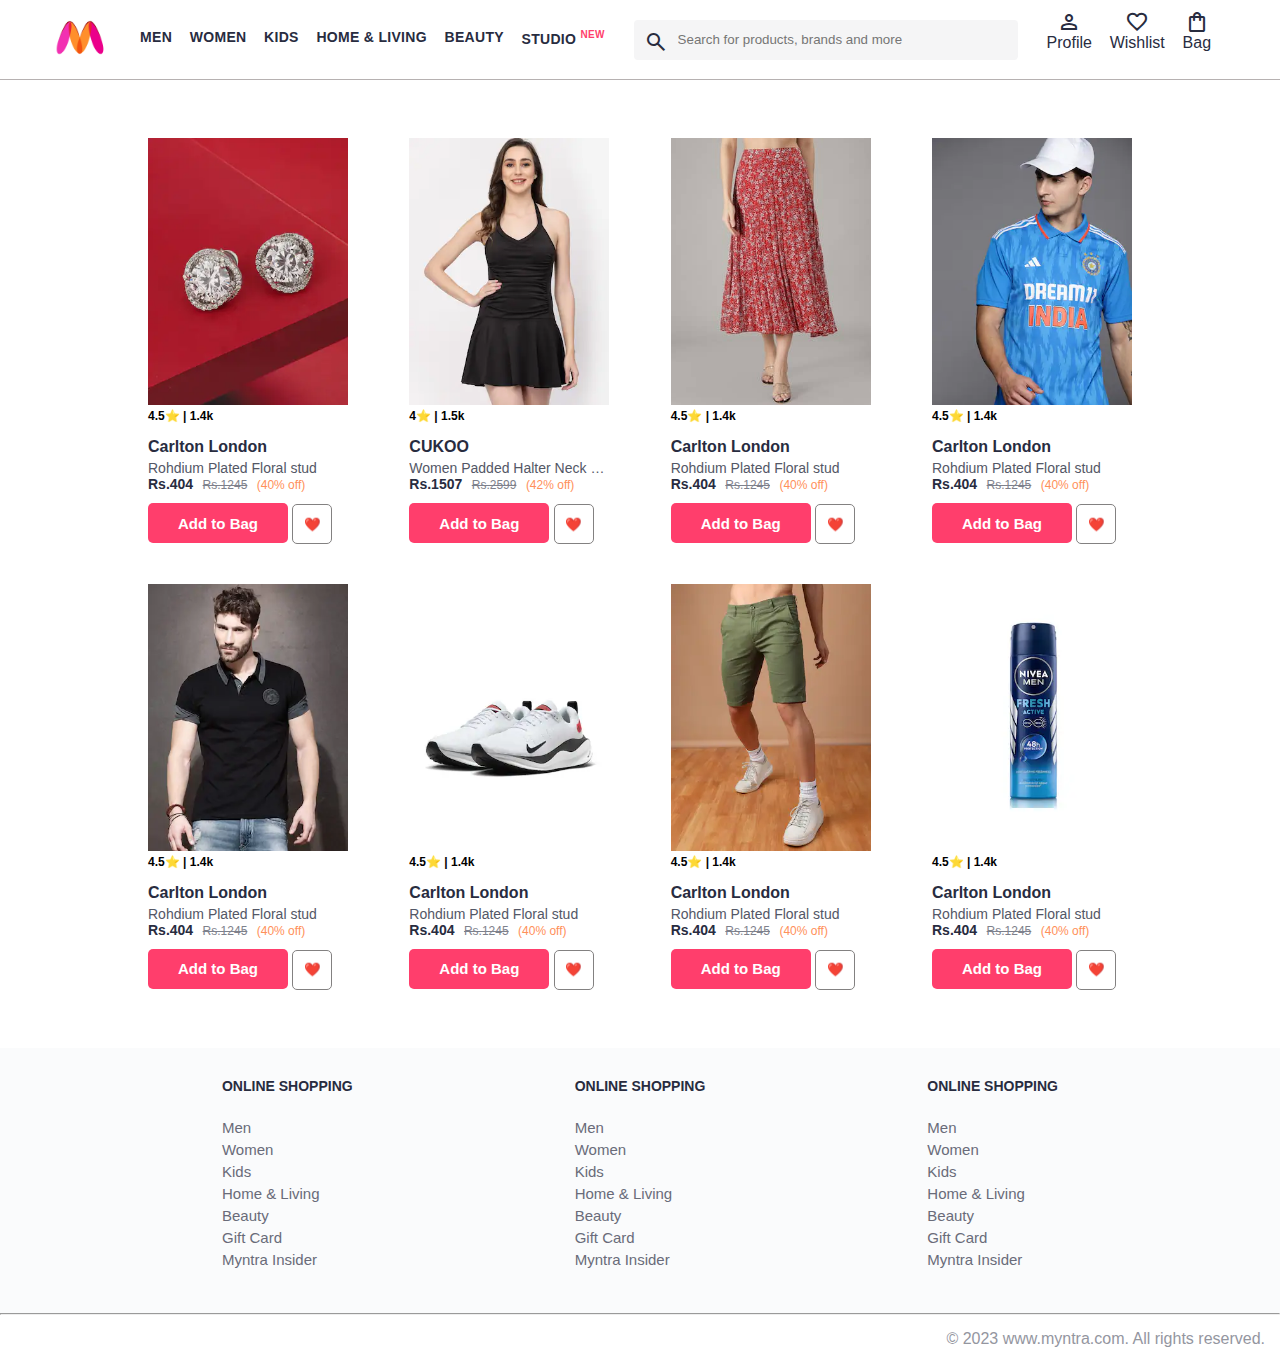
<file: index.html>
<!DOCTYPE html>
<html lang="en">
<head>
    <title>Myntra Functional Clone</title>
    <link rel="stylesheet" href="style.css">
    <link rel="stylesheet" href="https://fonts.googleapis.com/css2?family=Material+Symbols+Outlined:opsz,wght,FILL,GRAD@20..48,100..700,0..1,-50..200" />
</head>
<body>
    <header>
        <div class="logo_container">
            <a href="#"><img class="myntra_home" src="myntra_logo.webp" alt="Myntra Home"></a>
        </div>
        <nav class="nav_bar">
            <a href="#">Men</a>
            <a href="#">Women</a>
            <a href="#">Kids</a>
            <a href="#">Home & Living</a>
            <a href="#">Beauty</a>
            <a href="#">Studio <sup>New</sup></a>
        </nav>
        <div class="search_bar">
            <span class="material-symbols-outlined search_icon">search</span>
            <input class="search_input" placeholder="Search for products, brands and more">
        </div>
        <div class="action_bar">
            <a class="action_container" href="">
                <span class="material-symbols-outlined action_icon">person</span>
                <span class="action_name">Profile</span>
            </a>

            <a class="action_container" href="wishlist.html">
                <span class="material-symbols-outlined action_icon">favorite</span>
                <span class="action_name">Wishlist</span>
                <span class = "wish-count">0</span>
            </a>

            <a class="action_container" href="bag.html">
                <span class="material-symbols-outlined action_icon">shopping_bag</span>
                <span class="action_name">Bag</span>
                <span class = "item-count">0</span>
            </a>
        </div>
    </header>
    <main>
        <div class="items-container">
             
        </div>
    </main>
    <footer>
        <div class="footer_container">
            <div class="footer_column">
                <h3>ONLINE SHOPPING</h3>

                <a href="#">Men</a>
                <a href="#">Women</a>
                <a href="#">Kids</a>
                <a href="#">Home & Living</a>
                <a href="#">Beauty</a>
                <a href="#">Gift Card</a>
                <a href="#">Myntra Insider</a>
            </div>

            <div class="footer_column">
                <h3>ONLINE SHOPPING</h3>

                <a href="#">Men</a>
                <a href="#">Women</a>
                <a href="#">Kids</a>
                <a href="#">Home & Living</a>
                <a href="#">Beauty</a>
                <a href="#">Gift Card</a>
                <a href="#">Myntra Insider</a>
            </div>

            <div class="footer_column">
                <h3>ONLINE SHOPPING</h3>

                <a href="#">Men</a>
                <a href="#">Women</a>
                <a href="#">Kids</a>
                <a href="#">Home & Living</a>
                <a href="#">Beauty</a>
                <a href="#">Gift Card</a>
                <a href="#">Myntra Insider</a>
            </div>
        </div>
        <hr>

        <div class="copyright">
            © 2023 www.myntra.com. All rights reserved.
        </div>
    </footer>
    <script src="items.js"></script>
    <script src="index.js"></script>
    
</body>
</html>
</file>
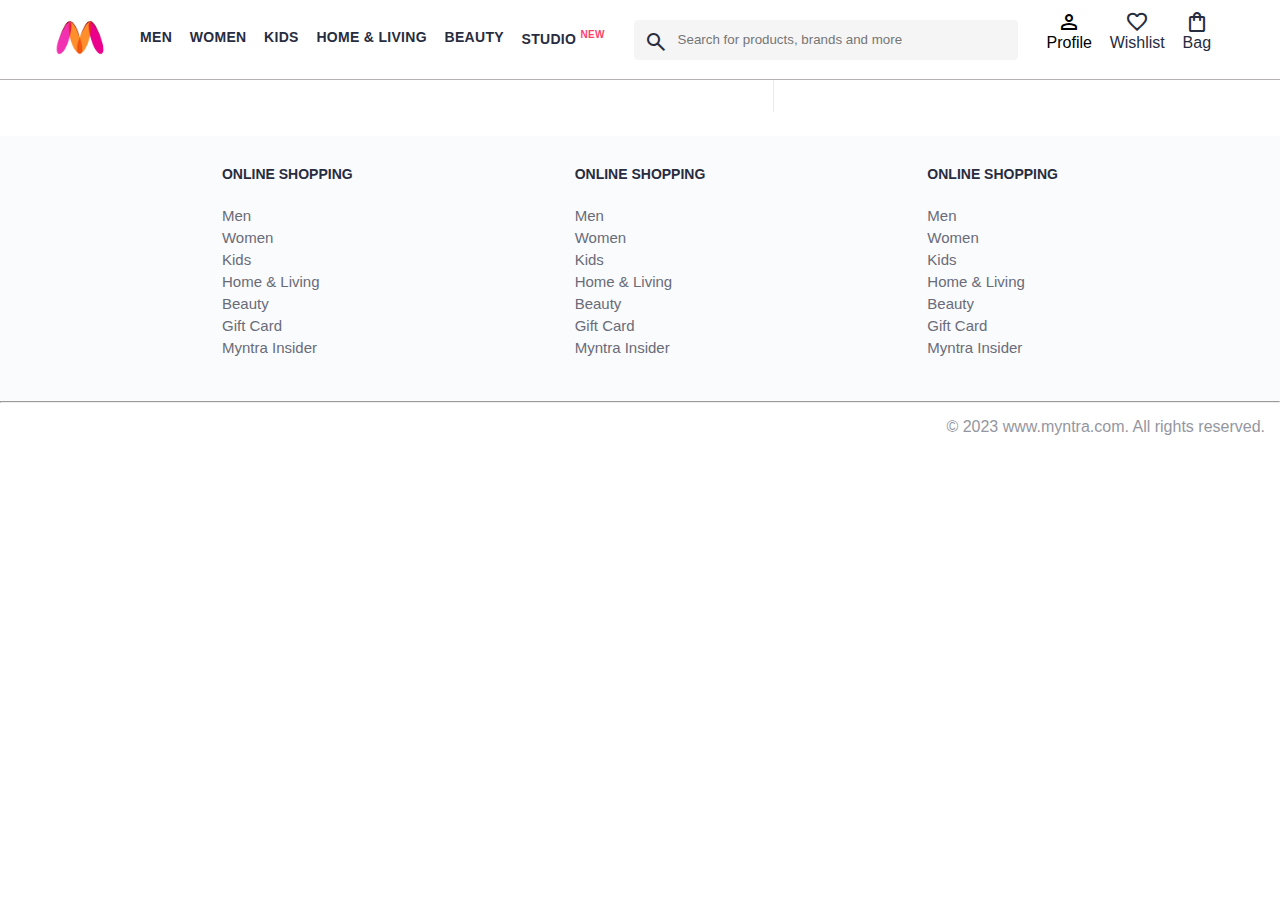
<file: bag.html>
<!DOCTYPE html>
<html lang="en">
<head>
    <title>Myntra Clone</title>
    <link rel="stylesheet" href="style.css">
    <link rel="stylesheet" href="bag.css">
    <link rel="stylesheet" href="https://fonts.googleapis.com/css2?family=Material+Symbols+Outlined:opsz,wght,FILL,GRAD@20..48,100..700,0..1,-50..200" />
</head>
<body>
<header>
    <div class="logo_container">
        <a href="#"><img class="myntra_home" src="myntra_logo.webp" alt="Myntra Home"></a>
    </div>
    <nav class="nav_bar">
        <a href="#">Men</a>
        <a href="#">Women</a>
        <a href="#">Kids</a>
        <a href="#">Home & Living</a>
        <a href="#">Beauty</a>
        <a href="#">Studio <sup>New</sup></a>
    </nav>
    <div class="search_bar">
        <span class="material-symbols-outlined search_icon">search</span>
        <input class="search_input" placeholder="Search for products, brands and more">
    </div>
    <div class="action_bar">
        <div class="action_container">
            <span class="material-symbols-outlined action_icon">person</span>
            <span class="action_name">Profile</span>
        </div>

        <a class="action_container" href="wishlist.html">
            <span class="material-symbols-outlined action_icon">favorite</span>
            <span class="action_name">Wishlist</span>
            <span class = "wish-count">0</span>
        </a>

        <a class="action_container">
            <span class="material-symbols-outlined action_icon">shopping_bag</span>
            <span class="action_name">Bag</span>
            <span class = "item-count">0</span>
        </a>
    </div>
</header>
    <main>
      <div class="bag-page">
        <div class="bag-items-container">
        </div>
        <div class="bag-summary">
          </div>
      </div>
    </main>
    <footer>
        <div class="footer_container">
            <div class="footer_column">
                <h3>ONLINE SHOPPING</h3>

                <a href="#">Men</a>
                <a href="#">Women</a>
                <a href="#">Kids</a>
                <a href="#">Home & Living</a>
                <a href="#">Beauty</a>
                <a href="#">Gift Card</a>
                <a href="#">Myntra Insider</a>
            </div>

            <div class="footer_column">
                <h3>ONLINE SHOPPING</h3>

                <a href="#">Men</a>
                <a href="#">Women</a>
                <a href="#">Kids</a>
                <a href="#">Home & Living</a>
                <a href="#">Beauty</a>
                <a href="#">Gift Card</a>
                <a href="#">Myntra Insider</a>
            </div>

            <div class="footer_column">
                <h3>ONLINE SHOPPING</h3>

                <a href="#">Men</a>
                <a href="#">Women</a>
                <a href="#">Kids</a>
                <a href="#">Home & Living</a>
                <a href="#">Beauty</a>
                <a href="#">Gift Card</a>
                <a href="#">Myntra Insider</a>
            </div>
        </div>
        <hr>

        <div class="copyright">
            © 2023 www.myntra.com. All rights reserved.
        </div>
    </footer>
    <script src="items.js"></script>
    <script src="index.js"></script>
    <script src = "bag.js"></script>
</body>
</html>
</file>
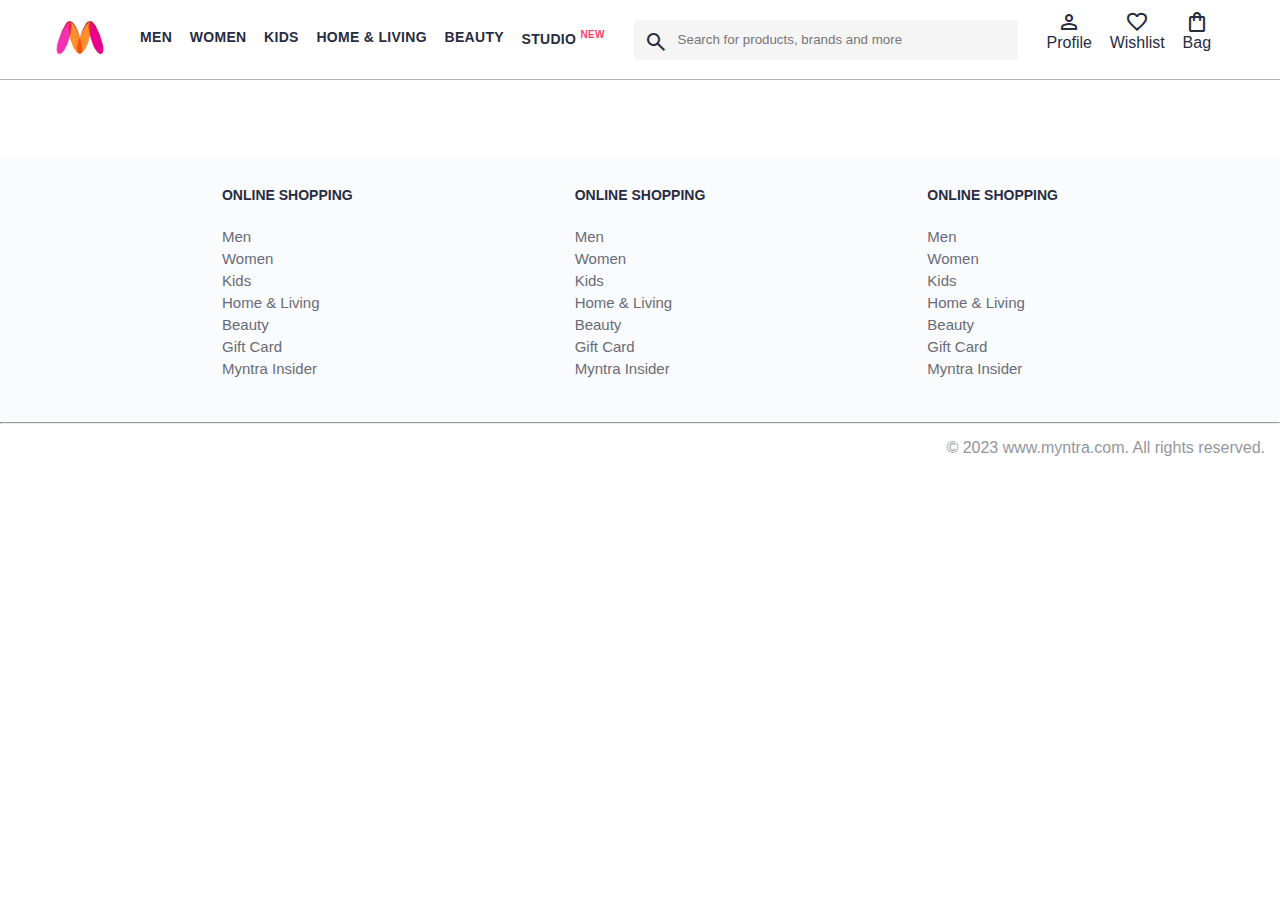
<file: wishlist.html>
<!DOCTYPE html>
<html lang="en">
<head>
    <title>Myntra Functional Clone</title>
    <link rel="stylesheet" href="style.css">
    <link rel = "stylesheet" href="wish.css">
    <link rel="stylesheet" href="https://fonts.googleapis.com/css2?family=Material+Symbols+Outlined:opsz,wght,FILL,GRAD@20..48,100..700,0..1,-50..200"/>
</head>
<body>
    <header>
        <div class="logo_container">
            <a href="#"><img class="myntra_home" src="myntra_logo.webp" alt="Myntra Home"></a>
        </div>
        <nav class="nav_bar">
            <a href="#">Men</a>
            <a href="#">Women</a>
            <a href="#">Kids</a>
            <a href="#">Home & Living</a>
            <a href="#">Beauty</a>
            <a href="#">Studio <sup>New</sup></a>
        </nav>
        <div class="search_bar">
            <span class="material-symbols-outlined search_icon">search</span>
            <input class="search_input" placeholder="Search for products, brands and more">
        </div>
        <div class="action_bar">
            <a class="action_container" href="">
                <span class="material-symbols-outlined action_icon">person</span>
                <span class="action_name">Profile</span>
            </a>

            <a class="action_container" href="wishlist.html">
                <span class="material-symbols-outlined action_icon">favorite</span>
                <span class="action_name">Wishlist</span>
                <span class = "wish-count">0</span>
            </a>

            <a class="action_container" href="bag.html">
                <span class="material-symbols-outlined action_icon">shopping_bag</span>
                <span class="action_name">Bag</span>
                <span class = "item-count">0</span>
            </a>
        </div>
    </header>
    <main>
        <div class="display-wishlist">
            
        </div>
    </main>
    <footer>
        <div class="footer_container">
            <div class="footer_column">
                <h3>ONLINE SHOPPING</h3>

                <a href="#">Men</a>
                <a href="#">Women</a>
                <a href="#">Kids</a>
                <a href="#">Home & Living</a>
                <a href="#">Beauty</a>
                <a href="#">Gift Card</a>
                <a href="#">Myntra Insider</a>
            </div>

            <div class="footer_column">
                <h3>ONLINE SHOPPING</h3>

                <a href="#">Men</a>
                <a href="#">Women</a>
                <a href="#">Kids</a>
                <a href="#">Home & Living</a>
                <a href="#">Beauty</a>
                <a href="#">Gift Card</a>
                <a href="#">Myntra Insider</a>
            </div>

            <div class="footer_column">
                <h3>ONLINE SHOPPING</h3>

                <a href="#">Men</a>
                <a href="#">Women</a>
                <a href="#">Kids</a>
                <a href="#">Home & Living</a>
                <a href="#">Beauty</a>
                <a href="#">Gift Card</a>
                <a href="#">Myntra Insider</a>
            </div>
        </div>
        <hr>

        <div class="copyright">
            © 2023 www.myntra.com. All rights reserved.
        </div>
    </footer>
    <script src="items.js"></script>
    <script src = "wishItem.js"></script>
    <script src = "index.js"></script>
    
</body>
</html>
</file>
<file: style.css>
* {
    margin: 0;
    padding: 0;
    font-family: Assistant,-apple-system,BlinkMacSystemFont,Segoe UI,Roboto,Helvetica,Arial,sans-serif;
    box-sizing: border-box;
}
header {
    display: flex;
    background-color: #ffffff;
    height: 80px;
    justify-content: space-between;
    align-items: center;
    border-bottom: 1px solid #b6b1b1;
}
.myntra_home {
    height: 45px;
}
.logo_container {
    margin-left: 4%;
}
.action_bar {
    margin-right: 4%;
}
.nav_bar {
    display: flex;
    min-width: 500px;
    justify-content: space-evenly;
}
.nav_bar a {
    font-size: 14px;
    letter-spacing: .3px;
    color: #282c3f;
    font-weight: 700;
    text-transform: uppercase;
    text-decoration: none;
    padding: 28px 0;
    border-bottom: 4px solid #ffffff;
}
.nav_bar a:hover {
    border-bottom: 4px solid #f54e77;
}

.nav_bar a sup {
    color: #ff3f6c;
    font-size: 10px;
}

.search_bar {
    height: 40px;
    min-width: 200px;
    width: 30%;
    display: flex;
    align-items: center;
}
.search_icon {
    box-sizing: content-box;
    height: 20px;
    padding: 10px;

    background-color: #f5f5f6;
    color: #282c3f;
    font-weight: 300;
    border-radius: 4px 0 0 4px;
}
.search_input {
    color: #696e79;
    background-color: #f5f5f6;
    flex-grow: 1;
    height: 40px;
    border: 0;
    border-radius: 0 4px 4px 0;
}

.action_bar {
    display: flex;
    min-width: 200px;
    justify-content: space-evenly;
}

.action_container {
    display: flex;
    flex-direction: column;
    align-items: center;
}

/* Main section */
.banner_container {
    margin: 40px 0;
}
.banner_image {
    width: 100%;
}

.category_heading {
    text-transform: uppercase;
    color: #3e4152;
    letter-spacing: .15em;
    font-size: 1.8em;
    margin: 50px 0 10px 30px;
    max-height: 5em;
    font-weight: 700;
}

.category-items {
    width: 80%;
    margin: 50px 10%;
    display: flex;
    flex-wrap: wrap;
    justify-content: space-evenly;
}

.sale_item {
    width: 250px;
}

.footer_container {
    padding: 30px 0px 40px 0px;
    background: #FAFBFC;
    display: flex;
    justify-content: space-evenly;
    margin-top: 20px;
}

.footer_column {
    display: flex;
    flex-direction: column;
}

.footer_column h3 {
    color: #282c3f;
    font-size: 14px;
    margin-bottom: 25px;
}

.footer_column a {
    color: #696b79;
    font-size: 15px;
    text-decoration: none;
    padding-bottom: 5px;
}

.copyright {
    color: #94969f;
    text-align: end;
    padding: 15px;
}

a{
    text-decoration: none;
    color: #282c3f;
}

.items-container{
   width: 80%;
   margin: 3% 10%;
   display: flex;
   flex-wrap: wrap;
   justify-content: space-between;

}

.item-container{
   width: 200px;
   margin: 20px;
}

.item-image{
    width: 100%;
}

.rating{
    font-size: 12px;
    font-weight: 700;
}

.company-name{
    margin-top: 16px;
    font-size: 16px;
    font-weight: 700;
    line-height: 1;
    color: #282c3f;
    margin-bottom: 6px;
    overflow: hidden;
    text-overflow: ellipsis;
    white-space: nowrap;
}

.item-name{
    color: #535766;
    font-size: 14px;
    line-height: 1;
    margin-bottom: 0;
    margin-top: 0;
    overflow: hidden;
    text-overflow: ellipsis;
    white-space: nowrap;
    font-weight: 400;
    display: block;
}


.current-price{
    font-size: 14px;
    font-weight: 700;
    color: #282c3f;
}

.original-price{
    text-decoration: line-through;
    color: #7e818c;
    font-weight: 400;
    margin-left: 5px;
    font-size: 12px;
}

.discount{
    color: #ff905a;
    font-weight: 400;
    font-size: 12px;
    margin-left: 5px;
}

.add-bag{
    background-color: #ff3e6c;
    color: white;
    width: 70%;
    border-radius: 5px;
    padding: 5px;
    height: 40px;
    font-size: 15px;
    font-weight: bold;
    margin-top: 10px;
    border:0;
    outline: 0;
    cursor: pointer;
}

.wishlist{
    background-color: white;
    color: black;
    width: 20%;
    border-radius: 5px;
    padding: 5px;
    height: 40px;
    border:1px solid rgb(131, 129, 129);
    cursor: pointer;
}



.item-count ,.wish-count{
    background-color: #f16565;
    white-space: nowrap;
    text-align: center;
    line-height: 18px;
    padding: 0 6px;
    height: 18px;
    position: relative;
    border-radius: 50%;
    font-size: 12px;
    color: #fff;
    left: 13px;
    top: -44px;
    font-weight: 700;
    cursor: pointer;
}
</file>
<file: bag.css>
.bag-items-container {
  display: inline-block;
  width: 64%;
  padding-right: 20px;
  border-right: 1px solid #eaeaec;
  padding-top: 32px;
  color: #282c3f;
  font-size: 13px;
  line-height: 1.42857143;
}

.bag-page {
  width: 75%;
  margin-left: 12.5%;
}

.bag-summary {
  vertical-align: top;
  display: inline-block;
  width: 35%;
  padding: 24px 0 0 16px;
  color: #282c3f;
  font-size: 13px;
  line-height: 1.42857143;
  
}

.bag-details-container {
  margin-bottom: 26px;
}

.price-header {
  font-size: 12px;
  font-weight: 700;
  margin: 24px 0 16px;
  color: #535766;
}

.price-item {
  margin-bottom: 12px;
  line-height: 16px;
  font-size: 14px;
  color: #282c3f;
}

.price-item-value {
  float: right;
}

.priceDetail-base-discount {
  color: #03a685;
}

.price-footer {
  font-weight: 700;
  font-size: 15px;
  padding-top: 16px;
  border-top: 1px solid #eaeaec;
  color: #3e4152;
  line-height: 16px;
}

.btn-place-order {
  width: 100%;
  letter-spacing: 1px;
  font-size: 14px;
  font-weight: 600;
  border-radius: 2px;
  border-width: 0px;
  padding: 10px 16px;
  background-color: rgb(255, 63, 108);
  color: rgb(255, 255, 255);
  cursor: pointer;
}

.bag-item-container {
  margin-bottom: 20px;
  background: #fff;
  font-size: 14px;
  border: 1px solid #eaeaec;
  border-radius: 4px;
  position: relative;
  padding: 12px 12px 0;
}

.item-left-part {
  position: absolute;
  background: rgb(255, 242, 223);
  height: 148px;
  width: 111px;
}

.item-right-part {
  padding-left: 12px;
  position: relative;
  min-height: 148px;
  margin-left: 111px;
  margin-top: 12px;
}

.bag-item-img {
  width: 100%;
}

.return-period {
  display: inline-flex;
  font-size: 14px;
  padding-top: 8px;
}

.return-period-days {
  font-weight: 700;
  margin-right: 4px;
}

.delivery-details {
  margin-top: 5px;
  color: #282c3f;
  font-size: 12px;
  letter-spacing: -.1px;
  margin-bottom: 8px;
  line-height: 15px;
}

.delivery-details-days {
  color: #03a685;
}

.remove-from-cart {
  position: absolute;
  font-size: 25px;
  top: 10px;
  right: 18px;
  width: 14px;
  height: 14px;
  cursor: pointer;
}
</file>
<file: wish.css>
.display-wishlist{
   width: 80%;
   margin: 3% 10%;
   display: flex;
   flex-wrap: wrap;
   justify-content: space-between;

}
</file>
